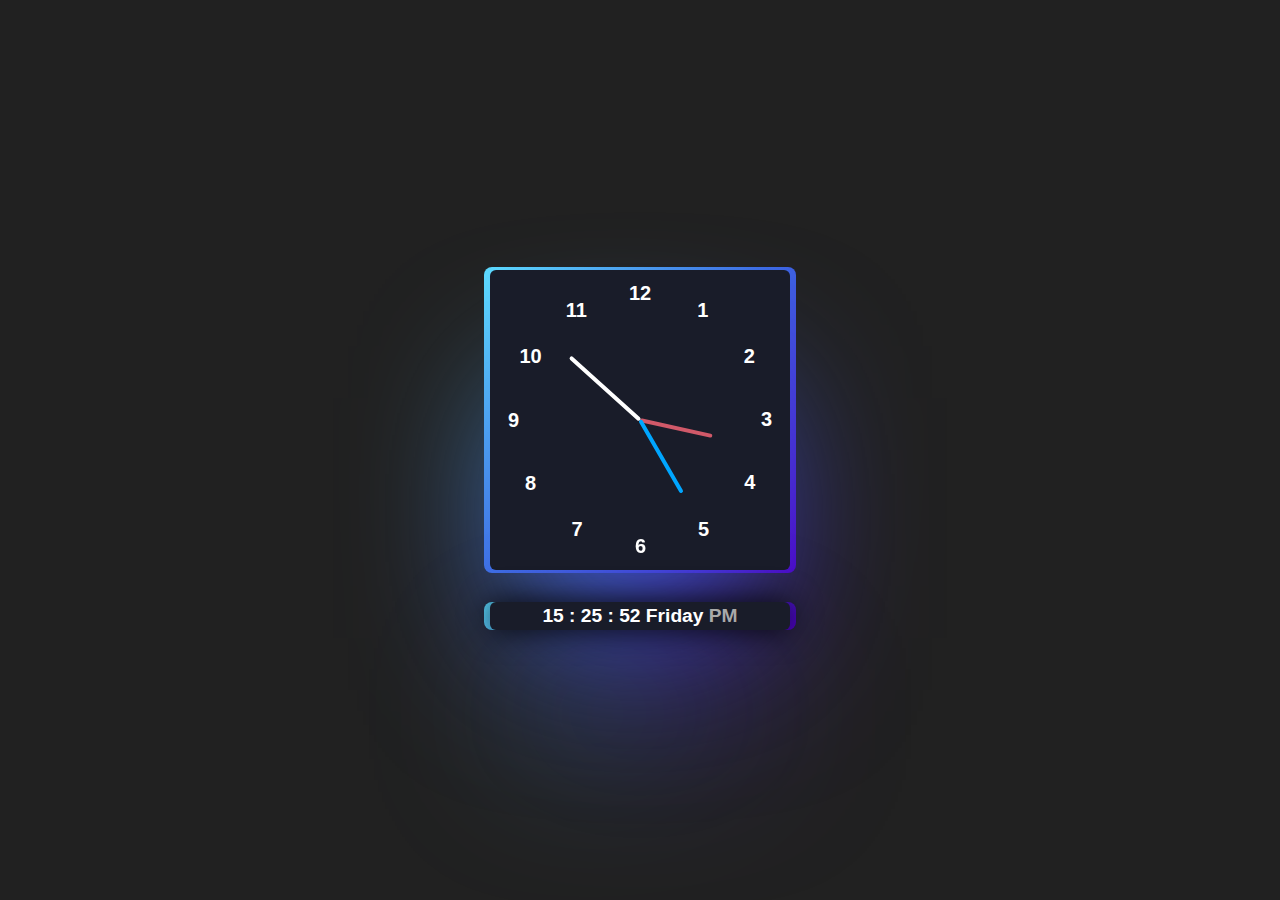
<file: index.html>
<!DOCTYPE html>
<html lang="en">

<head>
    <meta charset="UTF-8" />
    <meta http-equiv="X-UA-Compatible" content="IE=edge" />
    <meta name="viewport" content="width=device-width, initial-scale=1.0" />
    <link rel="stylesheet" href="cj.css" />
    <title>Analog Clock</title>
</head>

<body>
    <div class="root">
        <div class="container">
            <div class="clock card" style="--time:2.5s">
                <div style="--clr: #d15969; --h: 74px; --w:4px" id="hour" class="hand">
                    <i></i>
                </div>
                <div style="--clr: #00a6ff; --h: 84px; --w:4px" id="min" class="hand">
                    <i></i>
                </div>
                <div style="--clr: #ffffff; --h: 94px; --w:4px" id="sec" class="hand">
                    <i></i>
                </div>

                <span style="--i: 1"><b>1</b></span>
                <span style="--i: 2"><b>2</b></span>
                <span style="--i: 3"><b>3</b></span>
                <span style="--i: 4"><b>4</b></span>
                <span style="--i: 5"><b>5</b></span>
                <span style="--i: 6"><b>6</b></span>
                <span style="--i: 7"><b>7</b></span>
                <span style="--i: 8"><b>8</b></span>
                <span style="--i: 9"><b>9</b></span>
                <span style="--i: 10"><b>10</b></span>
                <span style="--i: 11"><b>11</b></span>
                <span style="--i: 12"><b>12</b></span>
            </div>

        </div>
        <div class="container1 card" style="--time:4s">
            <div>
                <span id="digi-time">00 : 00 : 00 Sunday</span> <span class="mer" id="digi-mer">PM</span>
            </div>
        </div>
    </div>
    <script src="cj.js"></script>
</body>

</html>
</file>
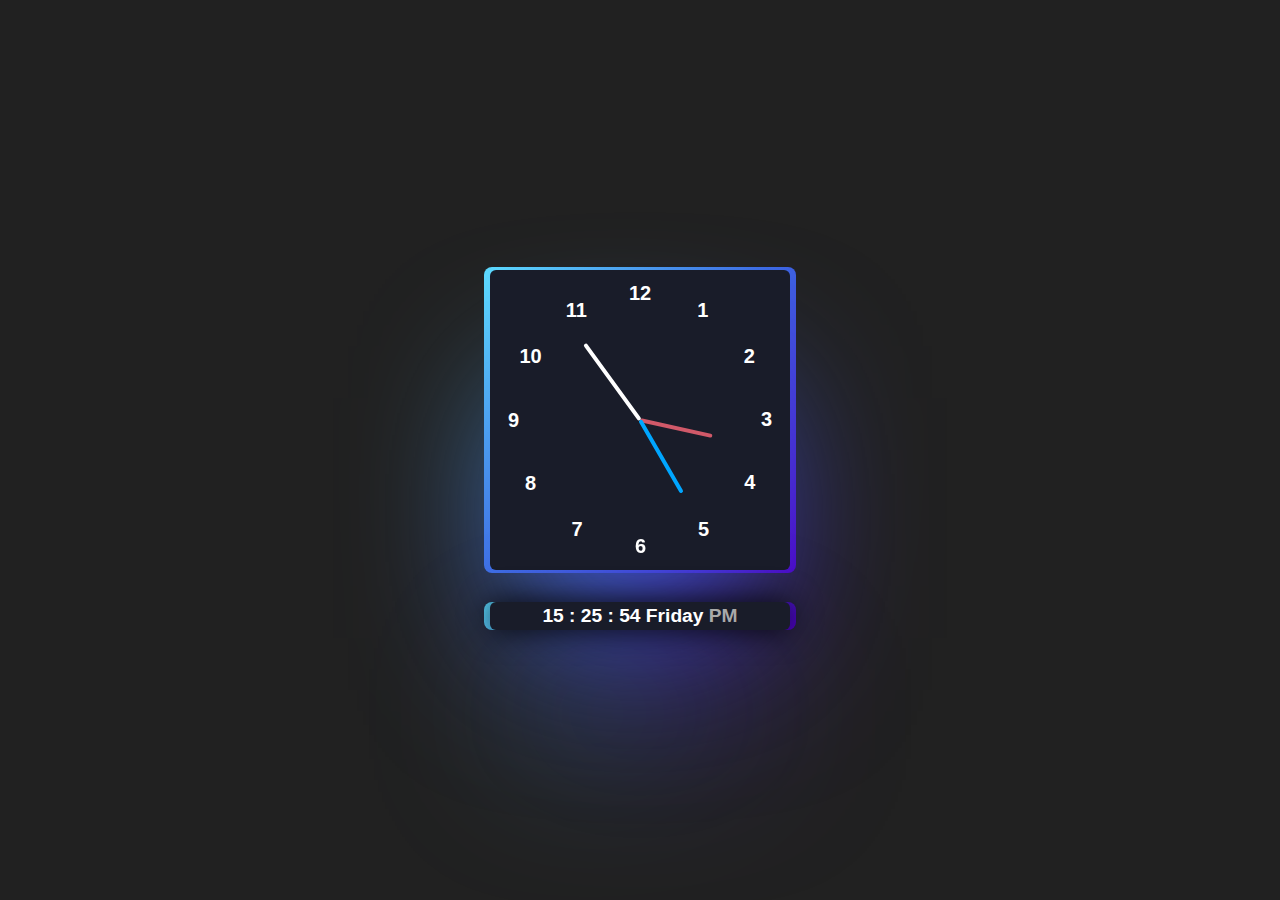
<file: cj.html>
<!DOCTYPE html>
<html lang="en">

<head>
    <meta charset="UTF-8" />
    <meta http-equiv="X-UA-Compatible" content="IE=edge" />
    <meta name="viewport" content="width=device-width, initial-scale=1.0" />
    <link rel="stylesheet" href="cj.css" />
    <title>Analog Clock</title>
</head>

<body>
    <div class="root">
        <div class="container">
            <div class="clock card" style="--time:2.5s">
                <div style="--clr: #d15969; --h: 74px; --w:4px" id="hour" class="hand">
                    <i></i>
                </div>
                <div style="--clr: #00a6ff; --h: 84px; --w:4px" id="min" class="hand">
                    <i></i>
                </div>
                <div style="--clr: #ffffff; --h: 94px; --w:4px" id="sec" class="hand">
                    <i></i>
                </div>

                <span style="--i: 1"><b>1</b></span>
                <span style="--i: 2"><b>2</b></span>
                <span style="--i: 3"><b>3</b></span>
                <span style="--i: 4"><b>4</b></span>
                <span style="--i: 5"><b>5</b></span>
                <span style="--i: 6"><b>6</b></span>
                <span style="--i: 7"><b>7</b></span>
                <span style="--i: 8"><b>8</b></span>
                <span style="--i: 9"><b>9</b></span>
                <span style="--i: 10"><b>10</b></span>
                <span style="--i: 11"><b>11</b></span>
                <span style="--i: 12"><b>12</b></span>
            </div>

        </div>
        <div class="container1 card" style="--time:4s">
            <div>
                <span id="digi-time">00 : 00 : 00 Sunday</span> <span class="mer" id="digi-mer">PM</span>
            </div>
        </div>
    </div>
    <script src="cj.js"></script>
</body>

</html>
</file>
<file: cj.css>
* {
    margin: 0;
    padding: 0;
    box-sizing: border-box;
    font-family: sans-serif;
    color: #ffffff;
}

@property --rotate {
    syntax: "<angle>";
    initial-value: 132deg;
    inherits: false;
}

:root {
    --card-height: 65vh;
    --card-width: calc(var(--card-height) / 1.5);
}

body {
    display: flex;
    justify-content: center;
    align-items: center;
    min-height: 100vh;
    background-color: #212121;
}

.container {
    position: relative;
}

.container1 {
    position: relative;
    padding-left: 6rem;
    padding-top: 1rem;
    font-size: larger;
    font-weight: bolder;
}

.clock {
    width: 300px;
    height: 300px;
    border-radius: 20%;
    background-color: rgba(255, 255, 255, 0.1);
    /* border: 2px solid rgba(255, 255, 255, 0.25); */
    /* box-shadow: 0px 0px 30px rgba(0, 0, 0, 0.9); */
    display: flex;
    justify-content: center;
    align-items: center;
}

.clock span {
    position: absolute;
    transform: rotate(calc(30deg * var(--i)));
    inset: 12px;
    text-align: center;
}

.clock span b {
    transform: rotate(calc(-30deg * var(--i)));
    display: inline-block;
    font-size: 20px;
}

.clock::before {
    content: '';
    position: absolute;
    width: 8px;
    height: 8px;
    border-radius: 50%;
    background-color: #fff;
    z-index: 2;
}

.hand {
    position: absolute;
    display: flex;
    justify-content: center;
    align-items: flex-end;
}

.hand i {
    position: absolute;
    background-color: var(--clr);
    width: var(--w);
    height: var(--h);
    border-radius: 8px;
}

.container1 {
    /* padding-left: 2rem;
    padding-bottom: 0.5rem; */
    font-size: larger;
    font-weight: bolder;
    background-color: rgba(255, 255, 255, 0.1);
    /* border: 5px solid rgba(255, 255, 255, 0.25); */
    box-shadow: 0px 0px 30px rgba(0, 0, 0, 0.9);
    display: block;
    justify-content: center;
    align-items: center;
    margin-top: 2rem;
}

.mer {
    color: darkgray;
}



.card {
    background: #191c29;
    padding: 3px;
    position: relative;
    border-radius: 6px;
    justify-content: center;
    align-items: center;
    text-align: center;
    display: flex;
    color: rgb(88 199 250 / 0%);
    cursor: pointer;
    font-family: cursive;
}




.card::before {
    width: 104%;
    height: 102%;
    content: "";
    border-radius: 8px;
    background-image: linear-gradient(var(--rotate), #5ddcff, #3c67e3 50%, #4e00c2);
    position: absolute;
    z-index: -1;
    top: -1%;
    left: -2%;
    animation: spin var(--time) linear infinite;
}

.card::after {
    position: absolute;
    content: "";
    top: calc(var(--card-height) / 6);
    left: 0;
    right: 0;
    z-index: -1;
    height: 100%;
    width: 100%;
    margin: 0 auto;
    transform: scale(0.8);
    filter: blur(calc(var(--card-height) / 6));
    background-image: linear-gradient(var(--rotate), #5ddcff, #3c67e3 43%, #4e00c2);
    opacity: 1;
    transition: opacity .5s;
    animation: spin var(--time) linear infinite;
}

@keyframes spin {
    360% {
        --rotate: 0deg;
    }

    100% {
        --rotate: 360deg;
    }
}
</file>
